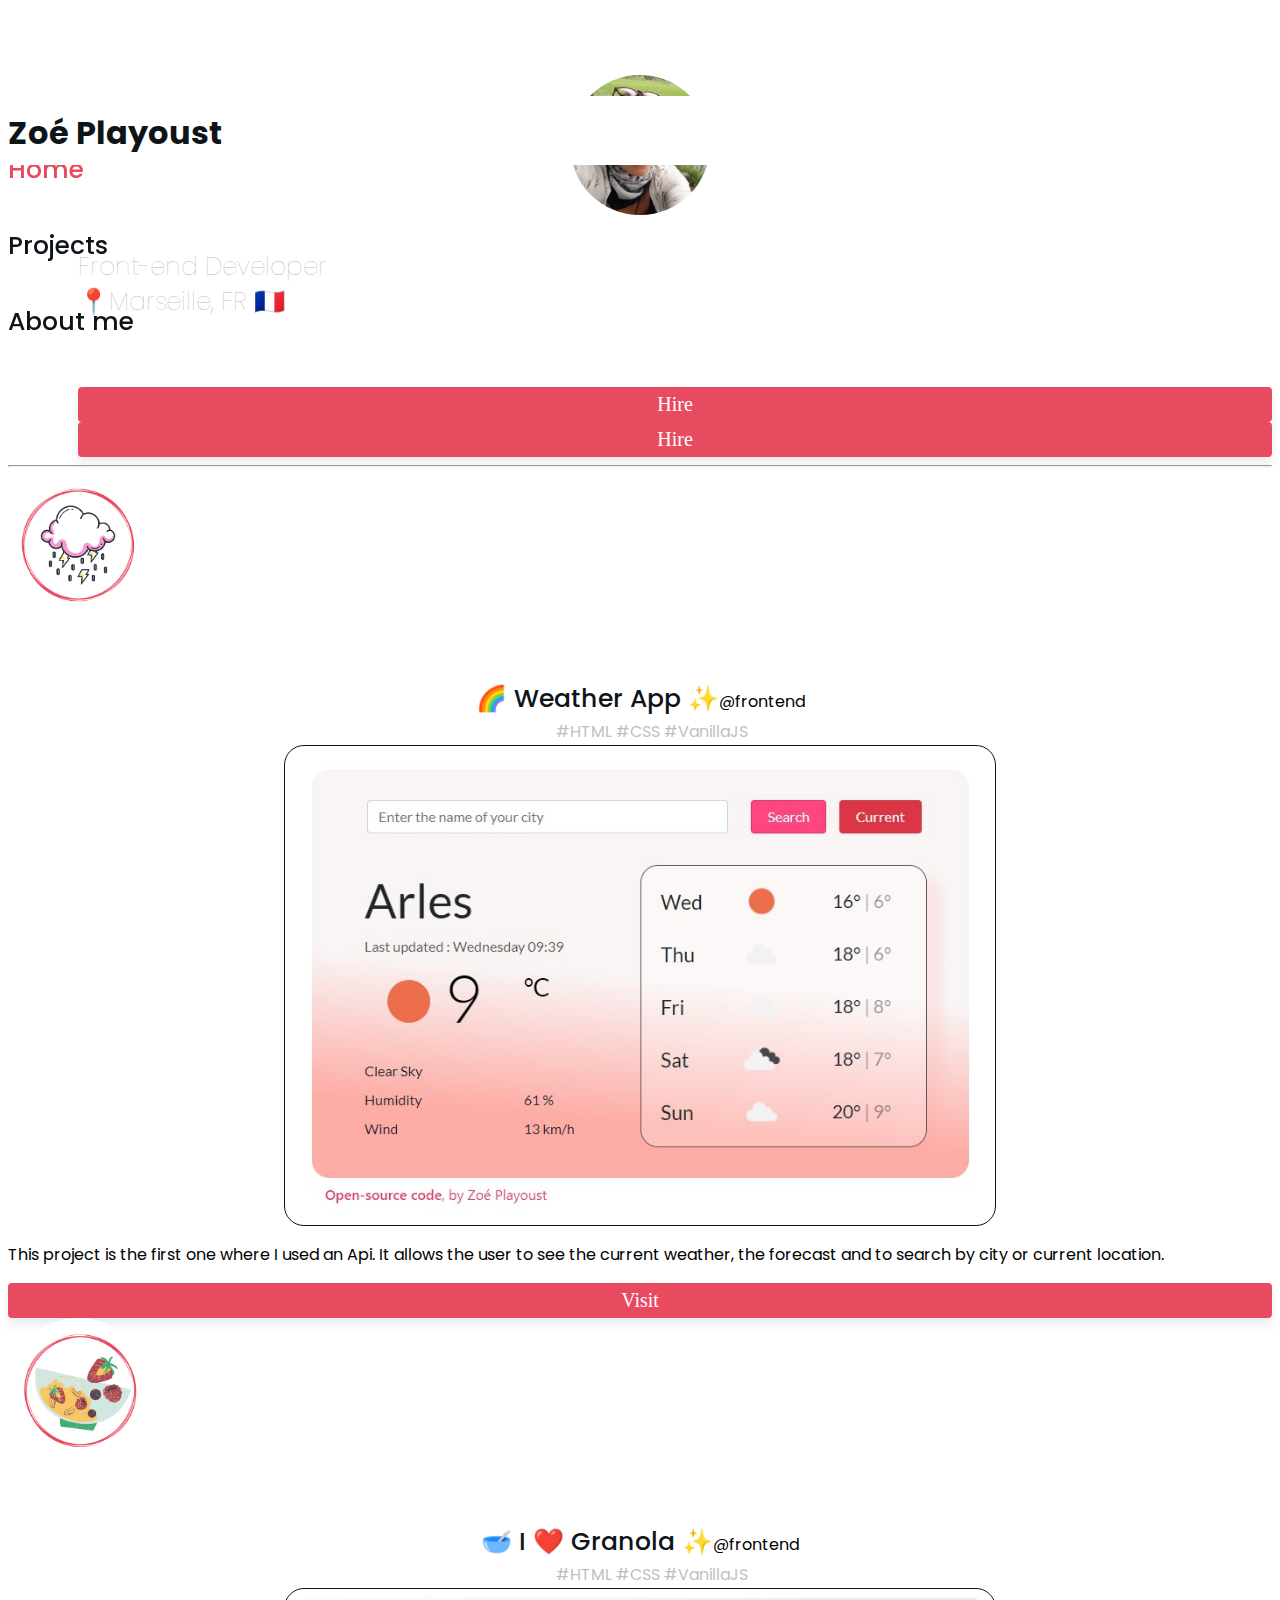
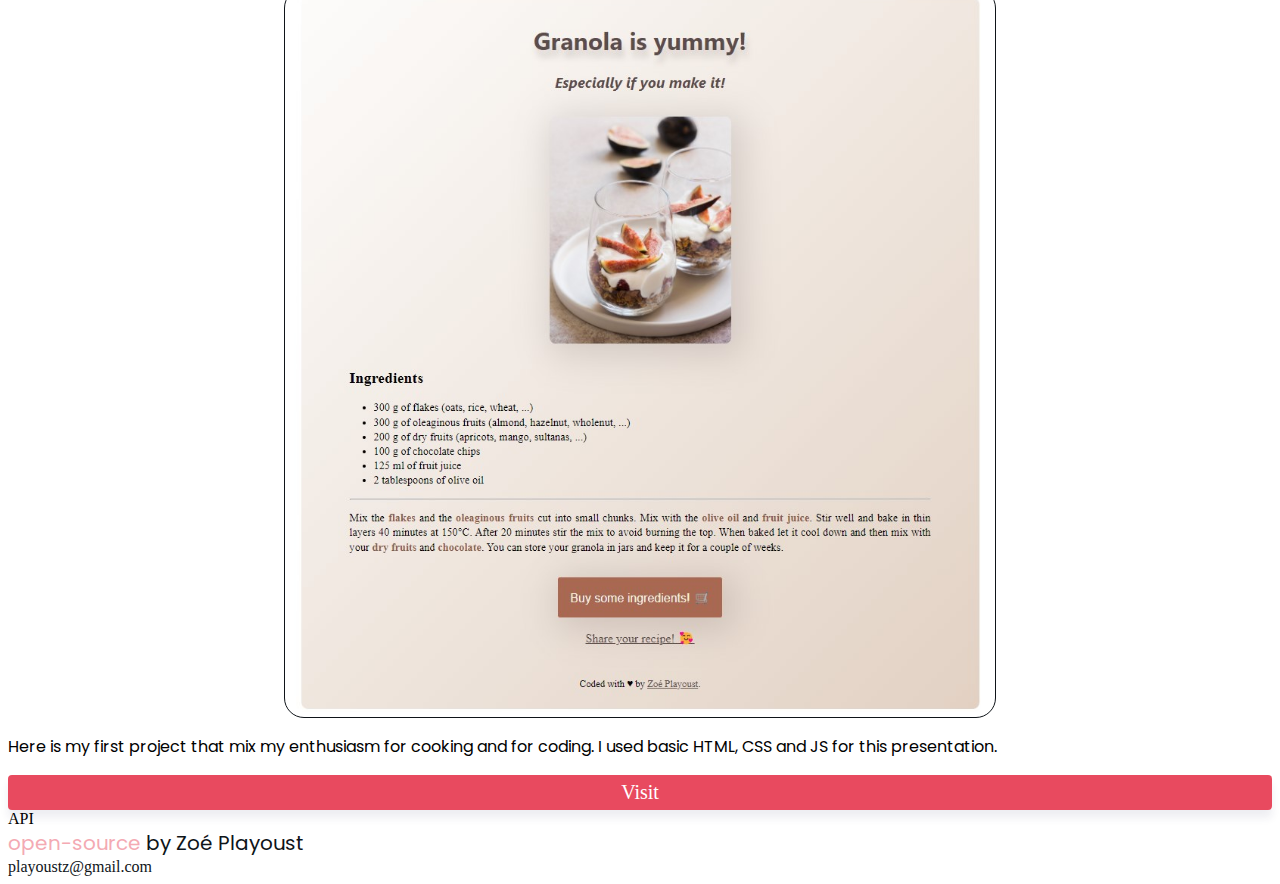
<file: index.html>
<!DOCTYPE html>
<html lang="en">
  <head>
    <meta charset="UTF-8" />
    <meta http-equiv="X-UA-Compatible" content="IE=edge" />
    <meta name="viewport" content="width=device-width, initial-scale=1.0" />
    <meta
      name="description"
      content="Hi, I am a French Front-end developer based in Marseille. I am looking for thrilling coding opportunities ! Feel free to get in touch if you are currently looking for a front-end developer."
    />
    <title>Front-End Developer - Zoé Playosut</title>
    <link rel="stylesheet" href="/styles/style.css" />
    <link rel="preconnect" href="https://fonts.googleapis.com" />
    <link rel="preconnect" href="https://fonts.gstatic.com" crossorigin />
    <link
      href="https://fonts.googleapis.com/css2?family=Poppins:wght@300;400;700&display=swap"
      rel="stylesheet"
    />
    <link
      href="https://cdn.jsdelivr.net/npm/bootstrap@5.1.3/dist/css/bootstrap.min.css"
      rel="stylesheet"
      integrity="sha384-1BmE4kWBq78iYhFldvKuhfTAU6auU8tT94WrHftjDbrCEXSU1oBoqyl2QvZ6jIW3"
      crossorigin="anonymous"
    />
    <link
      rel="stylesheet"
      href="https://cdnjs.cloudflare.com/ajax/libs/font-awesome/6.1.0/css/all.min.css"
      integrity="sha512-10/jx2EXwxxWqCLX/hHth/vu2KY3jCF70dCQB8TSgNjbCVAC/8vai53GfMDrO2Emgwccf2pJqxct9ehpzG+MTw=="
      crossorigin="anonymous"
      referrerpolicy="no-referrer"
    />
  </head>
  <body>
    <div class="container" id="home">
      <div class="row">
        <div class="col-2 ">
          <div class="homepage-navigation">
          <a class="tab" href="index.html#home" title="homepage">
           <div class="hometab"> <i class="fa-solid fa-house nav-bar-icon-main d-block d-md-none active"></i
            ><span class="nav-bar-text-main d-none d-md-block active"> <i class="fa-solid fa-house nav-bar-icon-main active"></i
            > Home</span>
          </a>
         </div>
         <div class="hometab"> <a class="tab" href="work.html" title="project">
            <i class="fa-solid fa-hashtag nav-bar-icon-main d-block d-md-none"></i
            ><span class="nav-bar-text-main d-none d-md-block"><i class="fa-solid fa-hashtag nav-bar-icon-main"></i
            > Projects</span>
          </a></div>
         
          <div class="hometab"><a class="tab" href="about.html" title="about-me page">
            <i class="fa-solid fa-user nav-bar-icon-main d-block d-md-none"></i
            ><span class="nav-bar-text-main d-none d-md-block">  <i class="fa-solid fa-user nav-bar-icon-main"></i
            > About me</span>
          </a></div>
          </div>
        </div>
        <div class="col-10 col-md-7">
          <h1 >Zoé Playoust</h1>
          <div class="row main-row">
            <div class="col-2">
              <img
                src="/images/hero-square.JPG"
                alt="Zoé Playoust"
                class="self-portrait fluid"
              />
            </div>
            <div class="col-10" id="col-presentation">
              <h2 class="work-position">
                Front-end Developer <br />📍Marseille, FR 🇫🇷
              </h2>
              <div class="row">
                <div class="col-12 col-sm-8 icon-bar">
                  <a href="https://github.com/ZoePlayoust" target="blank"
                    title="Github-ZP"><i class="fa-brands fa-github-square github icon"></i></a>
                  <a href="https://www.instagram.com/playoustzoe/" target="blank"
                    title="instagram-ZP"><i class="fa-brands fa-instagram-square instagram icon"></i
                  ></a>
                  <a href="https://www.linkedin.com/in/zo%C3%A9-playoust-467b68116/" target="blank"
                   title="linkedin-ZP" ><i class="fa-brands fa-linkedin linkedin icon"></i
                  ></a>
                  <a href="https://twitter.com/ZoProf1" target="blank"
                    title="twitter-ZP"><i class="fa-brands fa-twitter-square twitter icon"></i
                  ></a>
                  <a
                    href="contact.html"
                    class="button d-block d-sm-none"
                    id="hire-button-small"
                    title="contact -ZP"
                    >Hire</a
                  >
                </div>
                <div class="col-4 d-none d-sm-block">
                  <a href="contact.html" class="button" id="hire-button" title="contact -ZP">Hire</a>
                </div>
              </div>
            </div>
          </div>
          <hr />
          <div class="row" id="projects">
            <div class="col-2"> <img src="images/Weather project Logo.png" alt="weather project" class="fluid mini-view"> </div>
              <div class="col-10 project-presentation ps-3">
                    <div class="line-1"><span class="title"><a href="https://confident-ardinghelli-d75bcc.netlify.app/" class="project-link" target="blank"> 🌈 Weather App</a> ✨</span><span class="identifier" >@frontend</span></div>
                    <div class="line-2">#HTML #CSS #VanillaJS</div>
              </div>
              <div class="container mt-3"><a href="https://confident-ardinghelli-d75bcc.netlify.app/" class="project-link" target="blank" title="weatherApp"><img src="images/Weather project.jpeg" alt="weather project" class="fluid image-project d-none d-sm-block"></a></div>
              <p class="description mt-2 d-block d-sm-none text-center">This project is the first one where I used an Api. It allows the user to see the current weather, the forecast and to search by city or current location.</p>
                     <a
                    href="https://confident-ardinghelli-d75bcc.netlify.app/"
                    target="blank"
                    class="button d-block d-sm-none visit-button mt-3"
                    title="WeatherApp"
                    >Visit</a
                  >
          </div>

          <div class="row mt-5">
            <div class="col-2"> <img src="images/granola project Logo.png" alt="granola project" class="fluid mini-view"> </div>
              <div class="col-10 project-presentation ps-3">
                    <div class="line-1"><span class="title"><a href="https://merry-crumble-85ce9c.netlify.app/" class="project-link" target="blank" title="GranolaApp">🥣 I ❤️ Granola ✨</a></span><span class="identifier">@frontend</span></div>
                    <div class="line-2">#HTML #CSS #VanillaJS</div>
              </div>
            <div class="container mt-3 mb-5"><a href="https://merry-crumble-85ce9c.netlify.app/" class="project-link" target="blank" title="granolaApp"><img src="images/granola project.jpeg" alt="granola project" class="fluid pt-4 pb-4 image-project d-none d-sm-block"></a></div>
           <p class="description mt-2 d-block d-sm-none text-center">Here is my first project that mix my enthusiasm for cooking and for coding. I used basic HTML, CSS and JS for this presentation.</p>
                    <a
                    href="https://merry-crumble-85ce9c.netlify.app/"
                    target="blank"
                    class="button d-block d-sm-none visit-button mt-3 mb-5"
                    title="granolaApp"
                    >Visit</a
                  >
          </div>
      </div>
        <div class="col-3 d-none d-md-block ">
        API                  
          </div>
        </div>
        </div>
      </div>
    </div>
    <footer class="text-center mt-3">
   <div class="contact-links"> <a href="https://github.com/ZoePlayoust/My-portofolio" target="blank" class="important">open-source</a> by Zoé Playoust</div> 
   <div class="email"><a href="mailto:playoust@gmail.com"  class="email">playoustz@gmail.com</a></div>
   <div class="social-links mt-1 mb-3">
                  <a href="https://github.com/ZoePlayoust" target="blank"
                   class="social-links"><i class="fa-brands fa-github-square footer-icon" title="github- ZP"></i></a>
                  <a href="https://www.instagram.com/playoustzoe/" target="blank"
                    class="social-links"><i class="fa-brands fa-instagram-square footer-icon" title="instagram - ZP"></i
                  ></a>
                  <a href="https://www.linkedin.com/in/zo%C3%A9-playoust-467b68116/" target="blank"
                   class="social-links"title="linkedin-ZP"><i class="fa-brands fa-linkedin footer-icon"></i
                  ></a>
                  <a href="https://twitter.com/ZoProf1" target="blank"
                   class="social-links"><i class="fa-brands fa-twitter-square footer-icon" title="twitter - ZP"></i
                  ></a>
                  
      </div>
   </footer>
  </body>
</html>
</file>
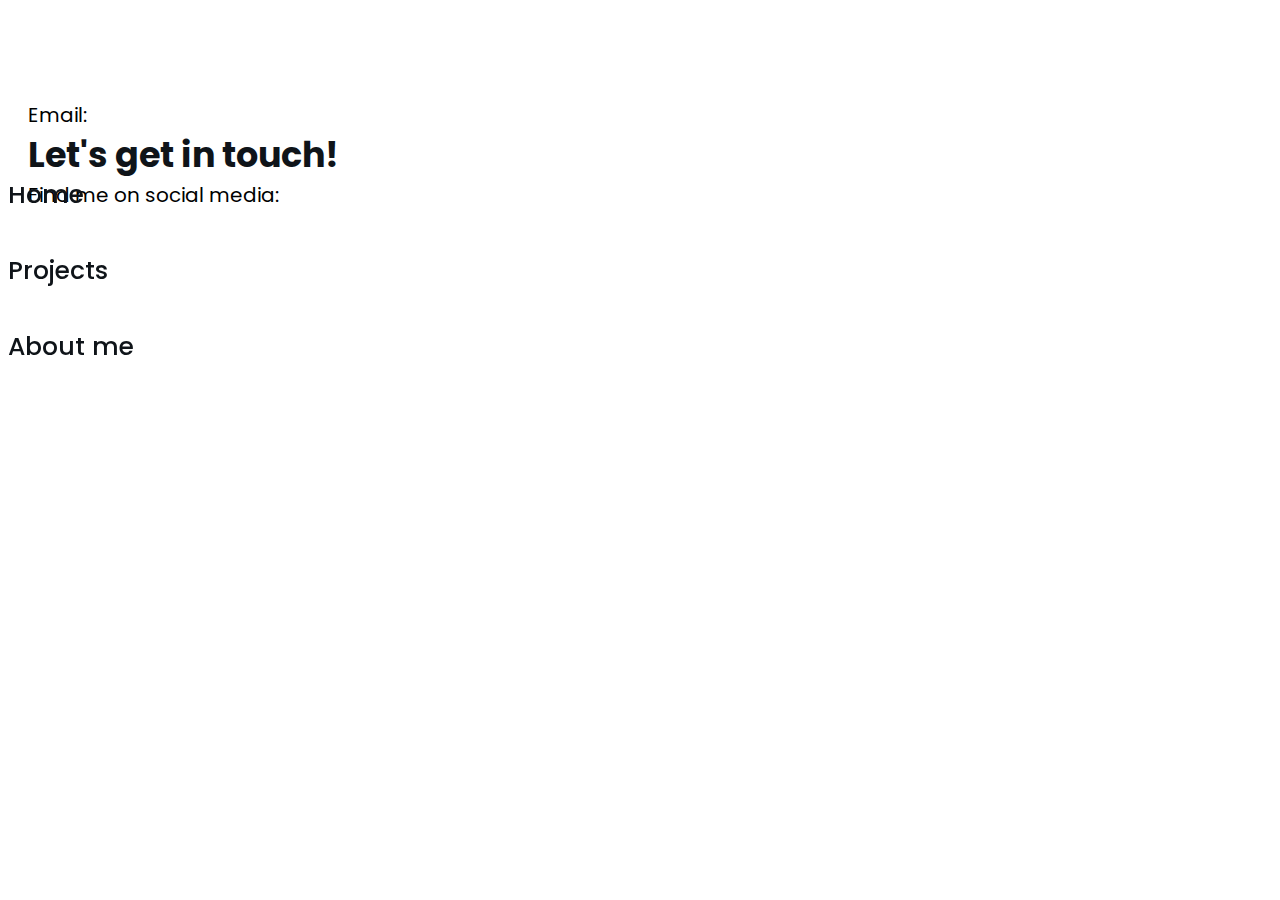
<file: contact.html>
<!DOCTYPE html>
<html lang="en">
  <head>
    <meta charset="UTF-8" />
    <meta http-equiv="X-UA-Compatible" content="IE=edge" />
    <meta name="viewport" content="width=device-width, initial-scale=1.0" />
    <meta
      name="description"
      content="Hi, I am a French Front-end developer based in Marseille. I am looking for thrilling coding opportunities! I am eager to work and to face new challenges, to help you develop your online presence and make you some space on the wild internet world"
    />
    <title>Contact-me - Front-End Developer - Zoé Playosut</title>
    <link rel="stylesheet" href="/styles/style.css" />
    <link rel="preconnect" href="https://fonts.googleapis.com" />
    <link rel="preconnect" href="https://fonts.gstatic.com" crossorigin />
    <link
      href="https://fonts.googleapis.com/css2?family=Poppins:wght@300;400;700&display=swap"
      rel="stylesheet"
    />
    <link
      href="https://cdn.jsdelivr.net/npm/bootstrap@5.1.3/dist/css/bootstrap.min.css"
      rel="stylesheet"
      integrity="sha384-1BmE4kWBq78iYhFldvKuhfTAU6auU8tT94WrHftjDbrCEXSU1oBoqyl2QvZ6jIW3"
      crossorigin="anonymous"
    />
    <link
      rel="stylesheet"
      href="https://cdnjs.cloudflare.com/ajax/libs/font-awesome/6.1.0/css/all.min.css"
      integrity="sha512-10/jx2EXwxxWqCLX/hHth/vu2KY3jCF70dCQB8TSgNjbCVAC/8vai53GfMDrO2Emgwccf2pJqxct9ehpzG+MTw=="
      crossorigin="anonymous"
      referrerpolicy="no-referrer"
    />
  </head>
  <body>
<div class="container container-content">
      <div class="row">
        <div class="col-2 ">
          <div class="homepage-navigation">
          <a class="tab" href="index.html#home" title="Homepage">
           <div class="hometab"> <i class="fa-solid fa-house nav-bar-icon d-block d-md-none"></i
            ><span class="nav-bar-text-main d-none d-md-block"> <i class="fa-solid fa-house nav-bar-icon-main"></i
            > Home</span>
          </a>
         </div>
         <div class="hometab"> <a class="tab" href="work.html" title="projects">
            <i class="fa-solid fa-hashtag nav-bar-icon d-block d-md-none"></i
            ><span class="nav-bar-text-main d-none d-md-block"><i class="fa-solid fa-hashtag nav-bar-icon-main"></i
            > Projects</span>
          </a></div>
         
          <div class="hometab"><a class="tab" href="about.html" title="about Zoé Playoust">
            <i class="fa-solid fa-user nav-bar-icon d-block d-md-none"></i
            ><span class="nav-bar-text-main d-none d-md-block">  <i class="fa-solid fa-user nav-bar-icon-main"></i
            > About me</span>
            </a></div>
            </div>
        </div>
    
        <div class="col-10 ">

            <h1 class="main-header">Let's get in touch!</h1>
            <div class="main-col">
                <p class="contact-info " >Email: <br><a href="mailto:playoustz@gmail.com"><span class="important text-decoration-underline">playoustz@gmail.com</span> </a></p>
                        <p class="contact-info">Find me on social media: <br><div class="row">
                            <div class="col-12 col-sm-8 icon-bar">
                            <a href="https://github.com/ZoePlayoust" target="blank"
                                ><i class="fa-brands fa-github-square github icon"></i></a>
                            <a href="https://www.instagram.com/playoustzoe/" target="blank"
                                ><i class="fa-brands fa-instagram-square instagram icon"></i
                            ></a>
                            <a href="https://www.linkedin.com/in/zo%C3%A9-playoust-467b68116/" target="blank"
                                ><i class="fa-brands fa-linkedin linkedin icon"></i
                            ></a>
                            <a href="https://twitter.com/ZoProf1" target="blank"
                                ><i class="fa-brands fa-twitter-square twitter icon"></i
                            ></a>
                </div></p>
            </div>
        </div>
    </div>
  </body>
</html>
</file>
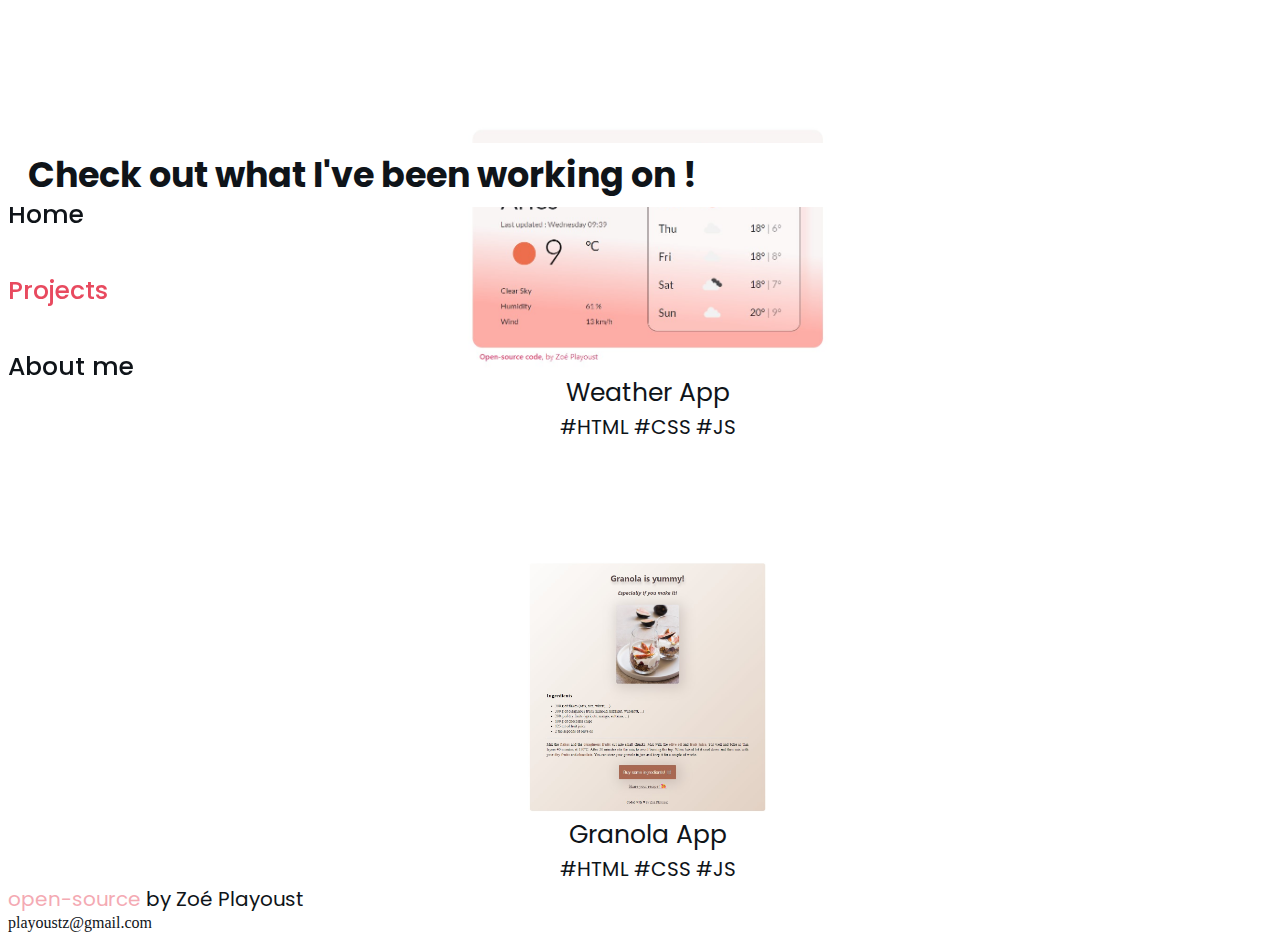
<file: work.html>
<!DOCTYPE html>
<html lang="en">
  <head>
    <meta charset="UTF-8" />
    <meta http-equiv="X-UA-Compatible" content="IE=edge" />
    <meta name="viewport" content="width=device-width, initial-scale=1.0" />
    <meta
      name="description"
      content="Hi, I am a French Front-end developer based in Marseille. I am looking for thrilling coding opportunities! Here is my work portofolio that I am improving frequently. I am mainly using HTML, CSS, JS, and using workframes such as bootstrap"
    />
    <title> Check out my work - Front-End Developer - Zoé Playosut</title>
    <link rel="stylesheet" href="/styles/style.css" />
    <link rel="preconnect" href="https://fonts.googleapis.com" />
    <link rel="preconnect" href="https://fonts.gstatic.com" crossorigin />
    <link
      href="https://fonts.googleapis.com/css2?family=Poppins:wght@300;400;700&display=swap"
      rel="stylesheet"
    />
    <link
      href="https://cdn.jsdelivr.net/npm/bootstrap@5.1.3/dist/css/bootstrap.min.css"
      rel="stylesheet"
      integrity="sha384-1BmE4kWBq78iYhFldvKuhfTAU6auU8tT94WrHftjDbrCEXSU1oBoqyl2QvZ6jIW3"
      crossorigin="anonymous"
    />
    <link
      rel="stylesheet"
      href="https://cdnjs.cloudflare.com/ajax/libs/font-awesome/6.1.0/css/all.min.css"
      integrity="sha512-10/jx2EXwxxWqCLX/hHth/vu2KY3jCF70dCQB8TSgNjbCVAC/8vai53GfMDrO2Emgwccf2pJqxct9ehpzG+MTw=="
      crossorigin="anonymous"
      referrerpolicy="no-referrer"
    />
  </head>
  <body>
    <div class="container container-content">
      <div class="row">
        <div class="col-2 ">
          <div class="homepage-navigation">
          <a class="tab" href="index.html#home" title="homepage">
           <div class="hometab"> <i class="fa-solid fa-house nav-bar-icon d-block d-md-none"></i
            ><span class="nav-bar-text-main d-none d-md-block"> <i class="fa-solid fa-house nav-bar-icon-main"></i
            > Home</span>
          </a>
         </div>
         <div class="hometab"> <a class="tab" href="project.html" title="project">
            <i class="fa-solid fa-hashtag nav-bar-icon d-block d-md-none active"></i
            ><span class="nav-bar-text-main d-none d-md-block active"><i class="active fa-solid fa-hashtag nav-bar-icon-main"></i
            > Projects</span>
          </a></div>
         
          <div class="hometab"><a class="tab" href="about.html"title="about Zoé Playoust">
            <i class="fa-solid fa-user nav-bar-icon d-block d-md-none"></i
            ><span class="nav-bar-text-main d-none d-md-block">  <i class="fa-solid fa-user nav-bar-icon-main"></i
            > About me</span>
            </a></div>
            </div>
        </div>
    
        <div class="col-10">
            <h1 class="main-header">Check out what I've been working on !</h1>

            <div class="row">
                <div class="col-lg-6 first-row">
                    <img src="images/Weather project.jpeg" alt="weather project" class="img-fluid rounded img-projects">
                <div class="legend"> <a href="https://confident-ardinghelli-d75bcc.netlify.app/" class="legend" target="blank" title="WeatherApp">Weather App</a> <div class="hashtags">#HTML #CSS #JS</div> </div>
                </div>
                <div class="col-lg-6 first-row secondary-margin">
                    <img src="images/granola project.jpeg" alt="weather project" class="mb-2 img-fluid rounded img-projects">
                <div class="legend"> <a href="https://merry-crumble-85ce9c.netlify.app/" class="legend" target="blank" title="GranolaApp">Granola App</a> <div class="hashtags">#HTML #CSS #JS</div> </div>
                
                </div>
            </div>
        </div>
        </div>

    </div>
  <footer class="text-center mt-3">
   <div class="contact-links"> <a href="https://github.com/ZoePlayoust/My-portofolio" target="blank" class="important" title="Github - ZP">open-source</a> by Zoé Playoust</div> 
   <div class="email"><a href="mailto:playoust@gmail.com" title="email Zoé Playoust" class="email">playoustz@gmail.com</a></div>
   <div class="social-links mt-1 mb-3">
                  <a href="https://github.com/ZoePlayoust" target="blank"
                   class="social-links"><i class="fa-brands fa-github-square footer-icon" title="github- ZP"></i></a>
                  <a href="https://www.instagram.com/playoustzoe/" target="blank"
                    class="social-links"><i class="fa-brands fa-instagram-square footer-icon" title="instagram - ZP"></i
                  ></a>
                  <a href="https://www.linkedin.com/in/zo%C3%A9-playoust-467b68116/" target="blank"
                   class="social-links"title="linkedin-ZP"><i class="fa-brands fa-linkedin footer-icon"></i
                  ></a>
                  <a href="https://twitter.com/ZoProf1" target="blank"
                   class="social-links"><i class="fa-brands fa-twitter-square footer-icon" title="twitter - ZP"></i
                  ></a>
                  
      </div>
   </footer>
  </body>
</html>
</file>
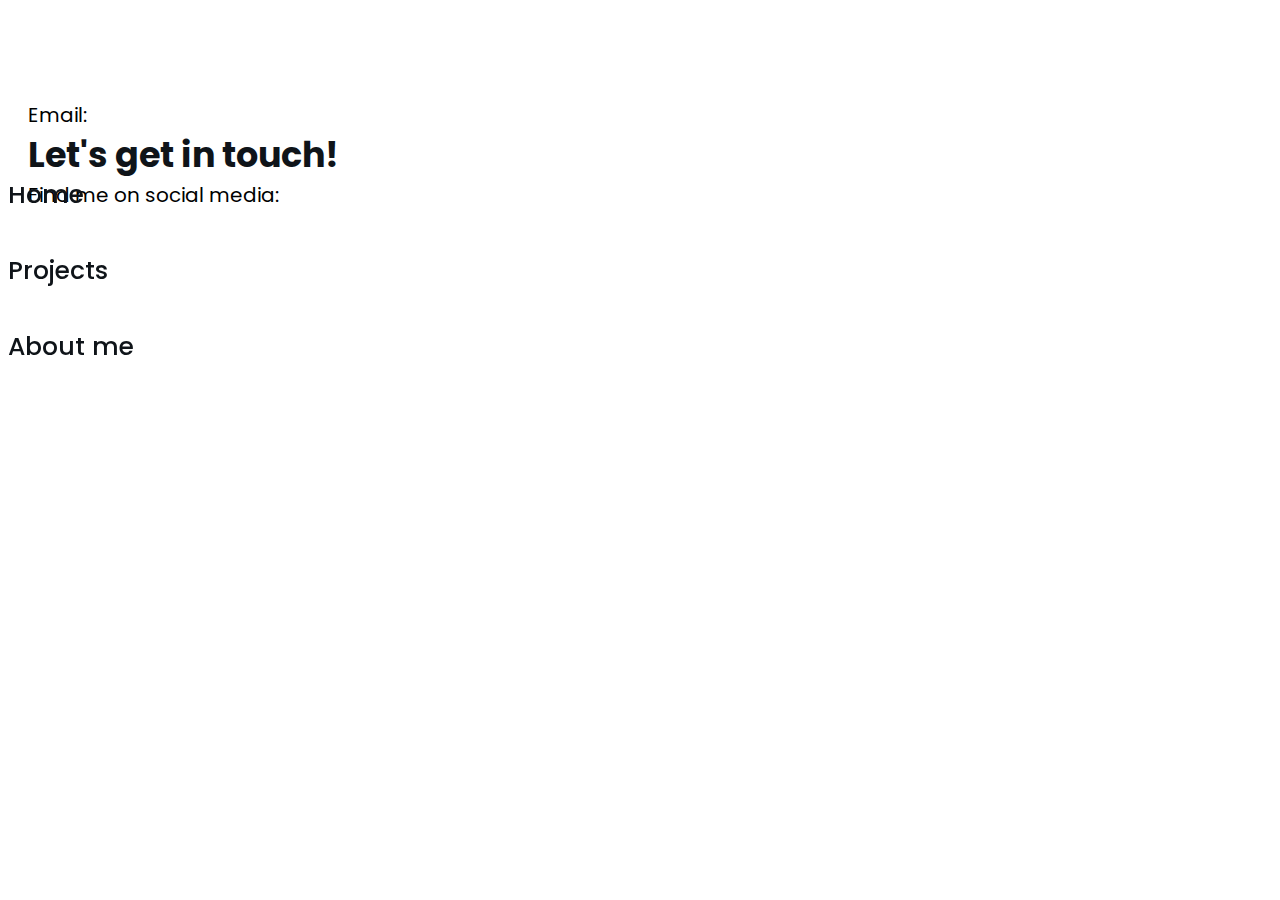
<file: images/contact.html>
<!DOCTYPE html>
<html lang="en">
  <head>
    <meta charset="UTF-8" />
    <meta http-equiv="X-UA-Compatible" content="IE=edge" />
    <meta name="viewport" content="width=device-width, initial-scale=1.0" />
    <meta
      name="description"
      content="Hi, I am a French Front-end developer based in Marseille. I am looking for thrilling coding opportunities !"
    />
    <title>Contact-me - Front-End Developer - Zoé Playosut</title>
    <link rel="stylesheet" href="/styles/style.css" />
    <link rel="preconnect" href="https://fonts.googleapis.com" />
    <link rel="preconnect" href="https://fonts.gstatic.com" crossorigin />
    <link
      href="https://fonts.googleapis.com/css2?family=Poppins:wght@300;400;700&display=swap"
      rel="stylesheet"
    />
    <link
      href="https://cdn.jsdelivr.net/npm/bootstrap@5.1.3/dist/css/bootstrap.min.css"
      rel="stylesheet"
      integrity="sha384-1BmE4kWBq78iYhFldvKuhfTAU6auU8tT94WrHftjDbrCEXSU1oBoqyl2QvZ6jIW3"
      crossorigin="anonymous"
    />
    <link
      rel="stylesheet"
      href="https://cdnjs.cloudflare.com/ajax/libs/font-awesome/6.1.0/css/all.min.css"
      integrity="sha512-10/jx2EXwxxWqCLX/hHth/vu2KY3jCF70dCQB8TSgNjbCVAC/8vai53GfMDrO2Emgwccf2pJqxct9ehpzG+MTw=="
      crossorigin="anonymous"
      referrerpolicy="no-referrer"
    />
  </head>
  <body>
<div class="container container-content">
      <div class="row">
        <div class="col-2 ">
          <div class="homepage-navigation">
          <a class="tab" href="index.html#home">
           <div class="hometab"> <i class="fa-solid fa-house nav-bar-icon d-block d-md-none"></i
            ><span class="nav-bar-text-main d-none d-md-block"> <i class="fa-solid fa-house nav-bar-icon-main"></i
            > Home</span>
          </a>
         </div>
         <div class="hometab"> <a class="tab" href="project.html">
            <i class="fa-solid fa-hashtag nav-bar-icon d-block d-md-none"></i
            ><span class="nav-bar-text-main d-none d-md-block"><i class="fa-solid fa-hashtag nav-bar-icon-main"></i
            > Projects</span>
          </a></div>
         
          <div class="hometab"><a class="tab" href="about.html">
            <i class="fa-solid fa-user nav-bar-icon d-block d-md-none"></i
            ><span class="nav-bar-text-main d-none d-md-block">  <i class="fa-solid fa-user nav-bar-icon-main"></i
            > About me</span>
            </a></div>
            </div>
        </div>
    
        <div class="col-10 ">

            <h1 class="main-header">Let's get in touch!</h1>
            <div class="main-col">
                <p class="contact-info " >Email: <br><a href="mailto:playoustz@gmail.com"><span class="important text-decoration-underline">playoustz@gmail.com</span> </a></p>
                        <p class="contact-info">Find me on social media: <br><div class="row">
                            <div class="col-12 col-sm-8 icon-bar">
                            <a href="https://github.com/ZoePlayoust" target="blank"
                                ><i class="fa-brands fa-github-square github icon"></i></a>
                            <a href="https://www.instagram.com/playoustzoe/" target="blank"
                                ><i class="fa-brands fa-instagram-square instagram icon"></i
                            ></a>
                            <a href="https://www.linkedin.com/in/zo%C3%A9-playoust-467b68116/" target="blank"
                                ><i class="fa-brands fa-linkedin linkedin icon"></i
                            ></a>
                            <a href="https://twitter.com/ZoProf1" target="blank"
                                ><i class="fa-brands fa-twitter-square twitter icon"></i
                            ></a>
                </div></p>
            </div>
        </div>
    </div>
  </body>
</html>
</file>
<file: styles/style.css>
:root {
  --primary-color: #0f1419;
  --secondary-color: #e84a5f;
  --third-color: #bfbfbf;
  --box-shadow-black: rgb(37 39 89 / 8%) 0px 8px 8px 0;
  --font-default: "Poppins", sans-serif;
}

h1,
h2 {
  font-family: var(--font-default);
}

h1 {
  position: fixed;
  text-align: left;
  color: var(--primary-color);
  font-weight: 700;
  line-height: 24px;
  padding-top: 25px;
  background-color: white;
  width: 100%;
  padding-bottom: 20px;
}
h2 {
  font-weight: 100;
  font-size: 25px !important;
  line-height: 1.4 !important;
  color: var(--third-color);
}
ul {
  list-style: none;
  font-family: var(--font-default);
  line-height: 2;
  margin-left: 0;
}
hr {
  color: var(--third-color) !important;
  opacity: 1 !important;
}

a,
a.legend {
  text-decoration: none !important;
  color: var(--primary-color);
}

p {
  font-family: var(--font-default);
}
.button {
  display: block;
  font-size: 20px;
  background-color: var(--secondary-color);
  text-align: center;
  color: white;
  text-decoration: none;
  padding: 6px 20px;
  box-shadow: var(--box-shadow-black);
  border-radius: 4px;
}
.button:hover {
  color: white;
  background-color: var(--primary-color);
}

.self-portrait {
  border-radius: 150px;
  width: 140px;
  display: block;
  margin: 0 auto;
  margin-top: 19px;
}
img.self-portrait-about {
  border-radius: 150px;
  width: 160px;
  margin-left: 50px;
  margin-top: -75px;
  display: block;
  border: 5px solid white;
  padding: 0;
}
div.row.main-row {
  margin-top: 75px;
}
#col-presentation {
  margin-top: 34px;
  padding-left: 70px;
}
#col-presentation-about {
  margin-top: 70px;
  padding-left: 40px;
}

.icon {
  font-size: 40px;
  padding-right: 9px;
}
.icon {
  color: var(--primary-color);
}
.icon:hover {
  color: var(--secondary-color);
}

.homepage-navigation {
  margin-top: 40px;
  position: fixed;
}

.nav-bar-text {
  font-family: var(--font-default);
  font-size: 20px;
  font-weight: 500;
  color: var(--primary-color);
}
.nav-bar-text-main {
  font-family: var(--font-default);
  font-size: 25px;
  font-weight: 500;
  color: var(--primary-color);
}
.nav-bar-icon {
  font-size: 28px;
  color: var(--primary-color);
}
.nav-bar-icon-main {
  font-size: 30px;
  color: var(--primary-color);
}
.nav-bar-icon:hover {
  color: #e84a5f;
}
.nav-bar-icon-main:hover {
  color: #e84a5f;
}

.hometab {
  padding-top: 30px;
}
.tab {
  text-decoration: none;
}

.mini-view {
  border-radius: 100%;
  width: 140px;
  display: block;
}
.mini-view:hover {
  border-radius: 100%;
  animation-name: rotate;
  animation-duration: 0.5s;
  animation-iteration-count: 1.5s;
  animation-timing-function: linear;
}
.mini-view-about {
  border-radius: 100%;
  width: 160px;
  display: block;
}
.mini-view-about:hover {
  border-radius: 100%;
  animation-name: rotate;
  animation-duration: 0.5s;
  animation-iteration-count: 1.5s;
  animation-timing-function: linear;
}
@keyframes rotate {
  0% {
    transform: rotate(0deg);
  }
  100% {
    transform: rotate(360deg);
  }
}

div.project-presentation {
  font-family: var(--font-default);
}

.line-1 {
  margin-top: 65px;
}
.title {
  font-size: 25px;
  font-weight: 500;
}
.line-2 {
  line-height: 1.7;
  margin-left: 24px;
  color: var(--third-color);
}
.line-2-about {
  line-height: 1.7;
  margin-left: 0px;
  color: var(--third-color);
  font-size: 20px;
}

.image-project {
  border: 1px solid var(--primary-color);
  width: 700px;
  padding: 5px;
  border-radius: 20px;
  display: block;
  margin: 0 auto;
}

.project-link {
  color: var(--primary-color);
  text-decoration: none;
}
.project-link-about {
  color: var(--third-color);
  text-decoration: none;
}
.project-link-about:hover {
  color: var(--primary-color);
  text-decoration: none;
}
.project-link:hover {
  color: var(--secondary-color);
}

.important,
a.important {
  color: #f4aab3;
}
.important:hover {
  color: var(--secondary-color);
}
h1.main-header {
  font-size: 35px;
  position: fixed;
  background: white;
  padding: 20px;
}
img.landscape {
  max-height: 270px;
  margin-top: 80px;
}

a.say-hey {
  display: block;
  text-align: center;
  font-family: var(--font-default);
  color: var(--primary-color);
  text-decoration: none;
  margin-top: 30px;
  font-size: 17px;
  margin-left: 280px;
  border-radius: 20px;
  border: 1px solid var(--primary-color);
  padding: 5px;
  font-weight: 400;
}
a.say-hey:hover {
  background-color: #e7e7e8;
  color: var(--primary-color);
}
div.description {
  margin-top: 25px;
  margin-left: 5px;
}
div.work-position {
  font-size: 20px;
  color: var(--third-color);
  font-weight: 100;
}
h2.work-description {
  margin-top: 15px;
}
.subtitle-about {
  font-size: 25px;
  color: var(--primary-color);
  font-weight: 700;
  font-family: var(--font-default);
}

.title-about {
  font-size: 25px;
  margin-left: 5px;
  font-weight: 700;
}
.mini-title-about {
  font-size: 25px;
}
.item-about {
  font-size: 18px;
}
div.info-block {
  margin-left: 150px;
}
div.hobbies-block {
  margin-left: 150px;
}
img.degree {
  max-width: 300px;
  border-radius: 18%;
}
.hobbies {
  max-width: 245px;
  border-radius: 5%;
  border: 1 solid white;
  padding: 5px;
}
div.legend {
  font-family: var(--font-default);
  text-align: center;
  font-size: 25px;
  color: var(--primary-color);
  text-decoration: none;
}
.legend:hover {
  color: var(--secondary-color);
}
div.hashtags {
  font-size: 20px;
}
div.first-row {
  margin-top: 120px;
  text-align: center;
  padding-left: 15px;
}

.img-projects {
  max-height: 250px;
}

div.main-col {
  margin-top: 100px;
  padding-left: 20px;
}

p.contact-info {
  font-size: 20px;
}
.contact-links {
  font-size: 20px;
  font-family: var(--font-default);
  color: var(--primary-color);
}

a.email {
  color: var(--primary-color);
}
a.email:hover {
  color: var(--secondary-color);
}

.social-links {
  font-size: 35px;
  color: var(--primary-color);
}
.social-links:hover {
  color: var(--secondary-color);
}
.active {
  color: var(--secondary-color);
}
@media (max-width: 1400px) {
  .project-presentation {
    text-align: center;
    margin: 0;
  }
}

@media (max-width: 1200px) {
  .image-project {
    width: 535px;
  }
  .project-presentation {
    text-align: center;
  }
  div.project-presentation-about {
    padding-left: 40px;
  }
}
@media (max-width: 1000px) {
  h2 {
    text-align: center;
    padding-bottom: 10px;
  }
  h1.main-header {
    font-size: 30px;
    padding-right: 60px;
  }

  .nav-bar-text {
    font-size: 14px;
  }
  .nav-bar-text-main {
    font-size: 14px;
  }
  .nav-bar-icon {
    font-size: 24px;
  }
  .homepage-navigation {
    margin-top: 40px;
  }
  .image-project {
    width: 400px;
  }
  .mini-view {
    width: 100px;
  }
  .mini-view-about {
    width: 100px;
  }
  .line-1 {
    margin-top: 30px;
  }
  .title {
    font-size: 18px;
    margin-left: 5px;
  }
  a.say-hey {
    margin-left: 0;
  }
  h2.work-description {
    text-align: left;
  }
  div.project-presentation-about {
    padding-left: 0;
    text-align: center;
  }
  div.secondary-margin {
    margin-top: 40px;
  }
}

@media (max-width: 762px) {
  h2 {
    font-size: 18px !important;
  }
  h1.main-header {
    font-size: 25px;
    padding-right: 60px;
  }
  .icon {
    font-size: 30px;
  }
  .button {
    font-size: 15px;
    padding: 5px 10px;
  }
  .nav-bar-icon {
    font-size: 30px;
  }
  .icon-bar {
    text-align: right;
  }
  .homepage-navigation {
    margin-top: 6px;
  }
  .title-about {
    font-size: 20px;
  }
  .project-link-about {
    font-size: 15px;
  }
  div.hobbies-block {
    margin-left: 100px;
  }
}

@media (max-width: 576px) {
  h2 {
    font-size: 15px !important;
    padding-bottom: 0px;
  }
  h1.main-header {
    font-size: 25px;
    padding-right: 60px;
  }
  .icon {
    font-size: 20px;
    padding-right: 0;
  }
  .col-8 {
    margin-left: 25px;
  }
  .line-1 {
    margin-top: 20px;
  }
  .button {
    font-size: 15px;
    padding: 0px 0px;
    width: 50px;
    margin: 0 auto;
    margin-top: 10px;
  }
  .icon-bar {
    text-align: center;
  }
  .homepage-navigation {
    margin-top: 0px;
  }
  .visit-button {
    width: 120px !important;
    display: block !important;
    margin-left: 0 auto;
  }
  div.project-presentation-about {
    text-align: right;
    padding-left: 35px;
  }
}

@media (max-width: 400px) {
  div.project-presentation-about {
    padding-left: 60px;
  }
}
</file>
